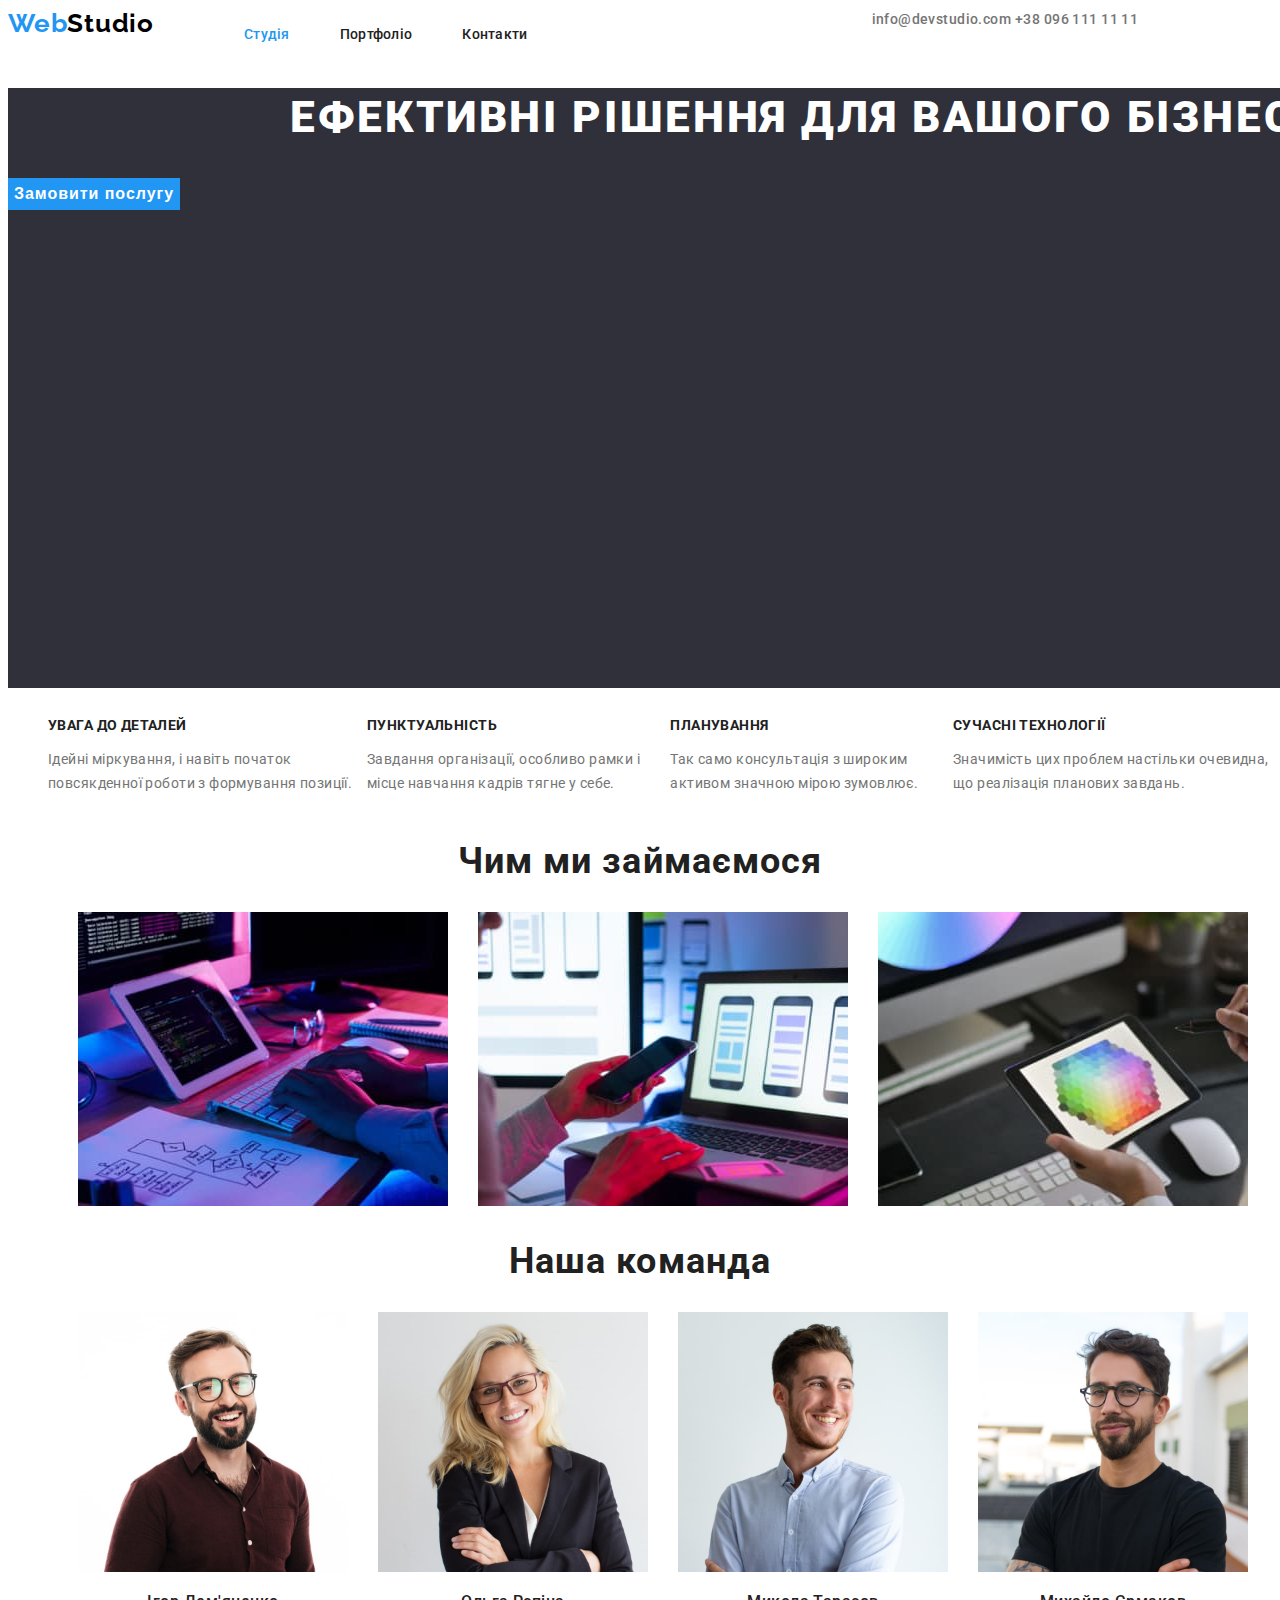
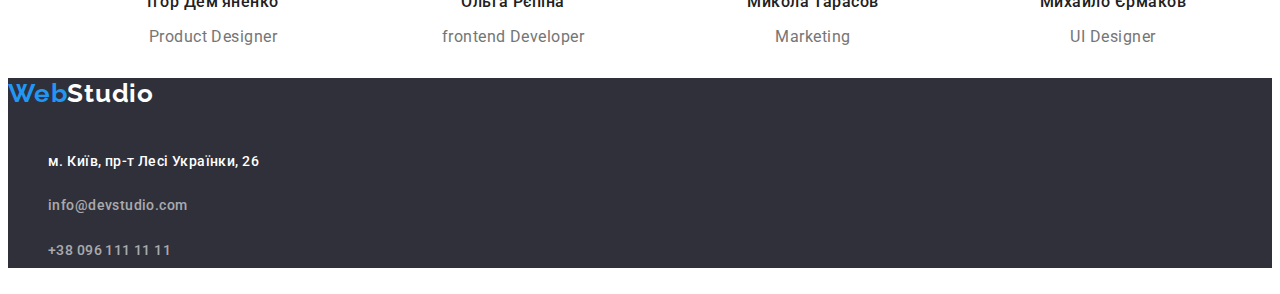
<file: index.html>
<!DOCTYPE html>
<html lang="uk">
<head>
    <meta charset="UTF-8">
    <meta http-equiv="X-UA-Compatible" content="IE=edge">
    <meta name="viewport" content="width=, initial-scale=1.0">
    <title>Document</title>
    <link rel="preconnect" href="https://fonts.googleapis.com">
    <link rel="preconnect" href="https://fonts.gstatic.com" crossorigin>
    <link href="https://fonts.googleapis.com/css2?family=Raleway:wght@700&family=Roboto:wght@400;500;700;900&display=swap" rel="stylesheet">  
    <link rel="stylesheet" href="./css/styles.css"> 
</head>
<body>
    <header class="menu">        
        <!-- main menu  -->        
        <!-- logo -->           
        <a href="./index.html" class="logo"> <span class="logo-accent">Web</span>Studio </a>
        <!-- navigation -->
        <nav class="nav">                
            <ul class="nav-list">
                <li><a href="./index.html" class="nav-item current">Студія</a></li>
                <li><a href="./portfolio.html" class="nav-item">Портфоліо</a></li>
                <li><a href="/contact" class="nav-item">Контакти</a></li>        
            </ul>
        </nav>
        <!-- contacts -->
        <div class="contacts">
            <a href="mailto:info@devstudio.com" class="contact-link">info@devstudio.com</a>  
            <a href="tel:+380961111111" class="contact-link">+38 096 111 11 11</a>
        </div>           
    </header>                                              
    <main>
        <!-- big header -->
        <section class="hero">            
            <h1 class="big-header">
                 Ефективні рішення для вашого бізнесу
            </h1>
            <button type="button" class="button-accent">
                Замовити послугу
            </button>           
        </section>
        <!-- features name-->
        <section>            
            <ul class="list-features">
                <li>
                    <h3 class="list-features-name">УВАГА ДО ДЕТАЛЕЙ</h3>
                    <p class="list-features-text">Ідейні міркування, і навіть початок повсякденної роботи з формування позиції.</p>
                </li>
                <li>
                    <h3 class="list-features-name">ПУНКТУАЛЬНІСТЬ</h3>
                    <p class="list-features-text">Завдання організації, особливо рамки і місце навчання кадрів тягне у себе.</p>
                </li>
                <li>
                    <h3 class="list-features-name">ПЛАНУВАННЯ</h3>
                    <p class="list-features-text">Так само консультація з широким активом значною мірою зумовлює.</p>
                </li>
                <li>
                    <h3 class="list-features-name">СУЧАСНІ ТЕХНОЛОГІЇ</h3>
                    <p class="list-features-text">Значимість цих проблем настільки очевидна, що реалізація планових завдань.</p>
                </li>
            </ul>   
        </section>
        <!-- what we do -->
        <section>
            <h2 class="do-name">
                Чим ми займаємося
            </h2>
            <!-- list photo what we do -->
            <ul class="list-do">
                <li class="list-do-item">
                    <img src="images/work_computer.jpg" alt="человек за компьютером" width="370"> 
                </li> 
                <li class="list-do-item">
                    <img  src="images/tel_and_comp.jpg" alt="человек с телефоном у компьютера" width="370">  
                </li>            
                <li class="list-do-item">
                    <img src="images/stylus.jpg" alt="человек со стилусом" width="370">
                </li>                 
            </ul>
        </section>        
        <!-- our team -->
        <section>
            <h2 class="our-team">
                Наша команда
            </h2>            
            <ul class="list-team">
                <li class="list-team-item"> 
                    <img src="images/product_designer.jpg" alt="продакт дизайнер" width="270">                    
                    <h3 class="list-team-name">Ігор Дем'яненко</h3>
                    <p class="list-team-position" lang="en">Product Designer</p>                                 
                </li>
                <li class="list-team-item">                    
                    <img src="images/frontend_developer.jpg" alt="фронтенд-розробник" width="270">                    
                    <h3 class="list-team-name">Ольга Рєпіна</h3>
                    <p class="list-team-position" lang="en">frontend Developer</p>                    
                </li>
                <li class="list-team-item">                     
                    <img src="images/marketing.jpg" alt="маркетолог" width="270">                   
                    <h3 class="list-team-name">Микола Тарасов</h3>
                    <p class="list-team-position" lang="en">Marketing</p>    
                </li>
                <li class="list-team-item"> 
                    <img src="images/UI_Designer.jpg" alt="дизайнер інтерфейсу користувачів" width="270">        
                    <h3 class="list-team-name">Михайло Єрмаков</h3>
                    <p class="list-team-position" lang="en">UI Designer</p>          
                </li> 
            </ul>    
        </section>
    </main>
     <footer class="bg-footer">
         <a href="./index.html" class="logo logo-color-change"> <span class="logo-accent">Web</span>Studio </a>             
         <address">
             <ul class="address-footer">
                <li>  <a href="https://www.google.com.ua/maps/place/%D0%B1%D1%83%D0%BB.+%D0%9B%D0%B5%D1%81%D0%B8+%D0%A3%D0%BA%D1%80%D0%B0%D0%B8%D0%BD%D0%BA%D0%B8,+26,+%D0%9A%D0%B8%D0%B5%D0%B2,+02000/@50.4265841,30.5361971,17z/data=!3m1!4b1!4m5!3m4!1s0x40d4cf0e033ecbe9:0x57a4dffefec77da0!8m2!3d50.4265807!4d30.5383858?hl=ru" target="_blank"  rel="noopener noreferrer" class="contact-link post-address">м. Київ, пр-т Лесі Українки, 26</a> </li>         
                <li>  <a href="mailto:info@devstudio.com" class="contact-link link-footer">info@devstudio.com</a> </li>
                <li>  <a href="tel:+380961111111" class="contact-link link-footer">+38 096 111 11 11</a>  </li>
            </ul>                                     
        </address>
    </footer>
</body>
</html>
</file>
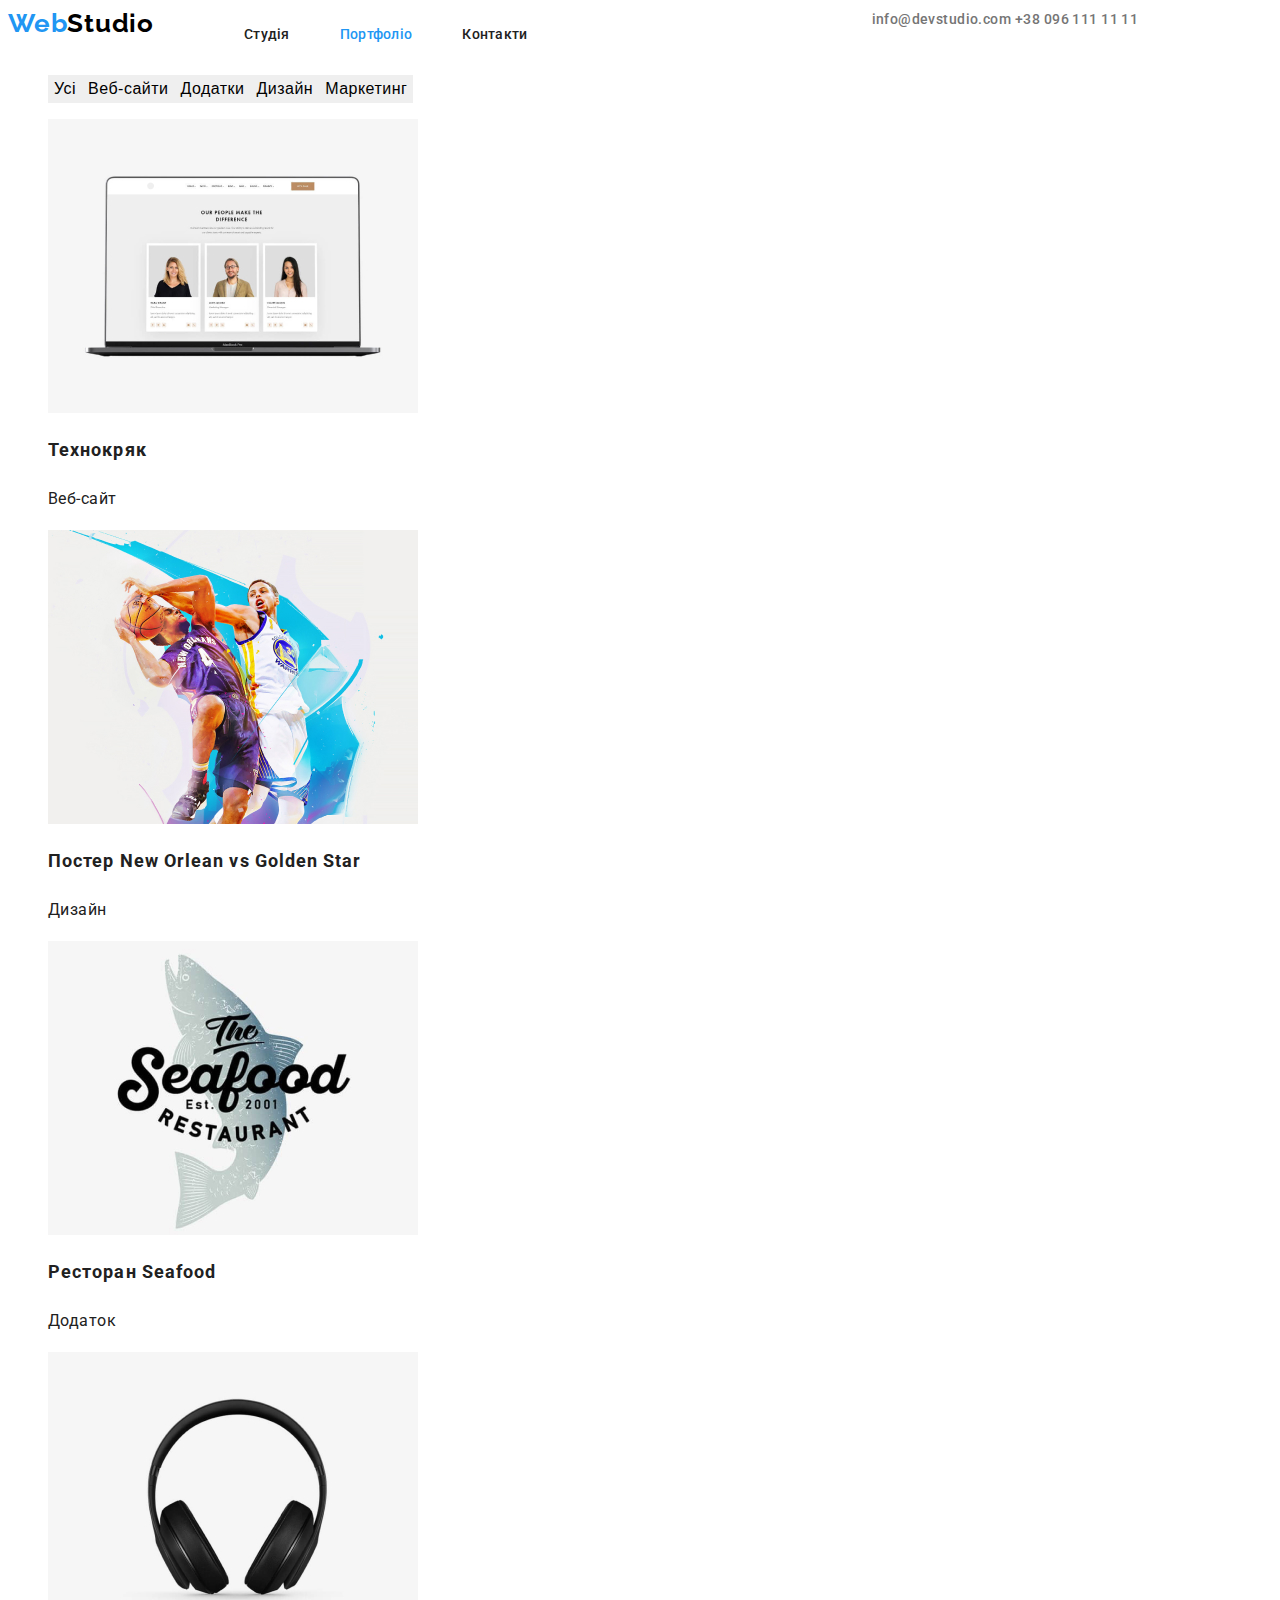
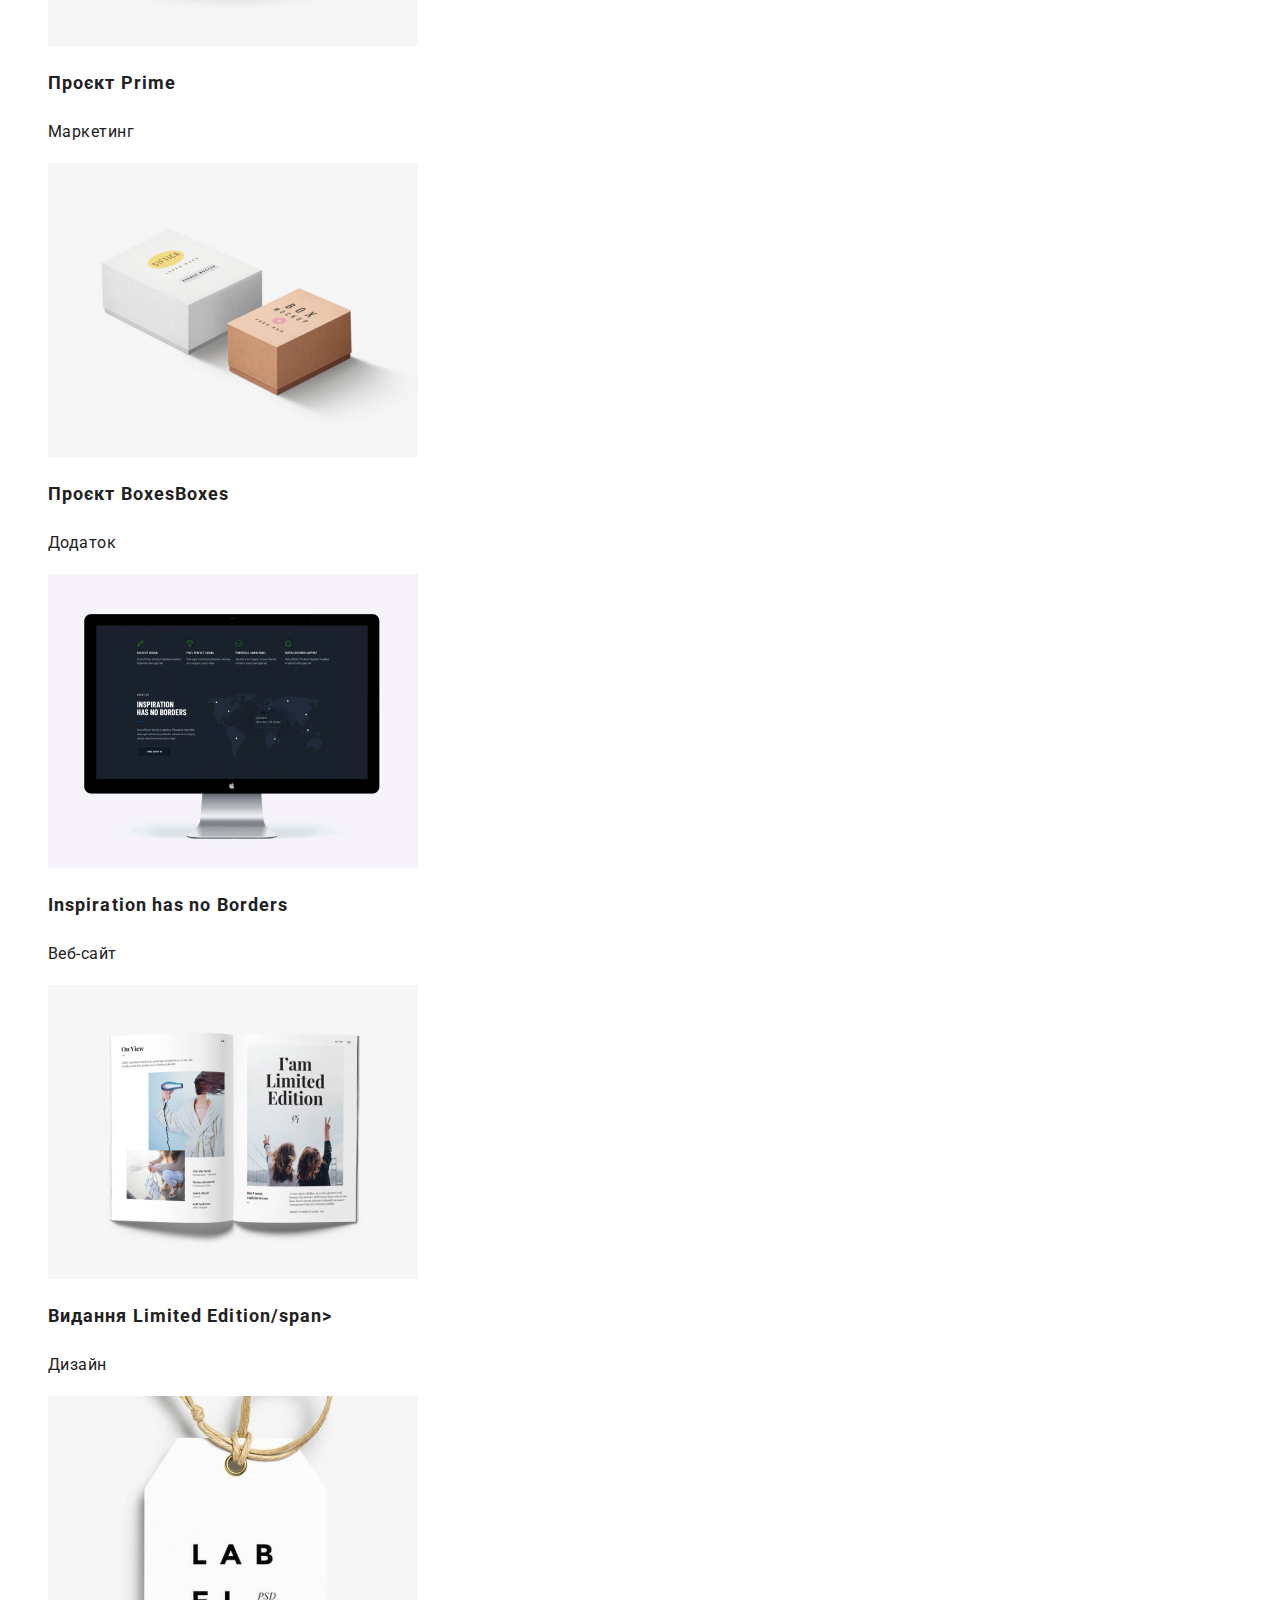
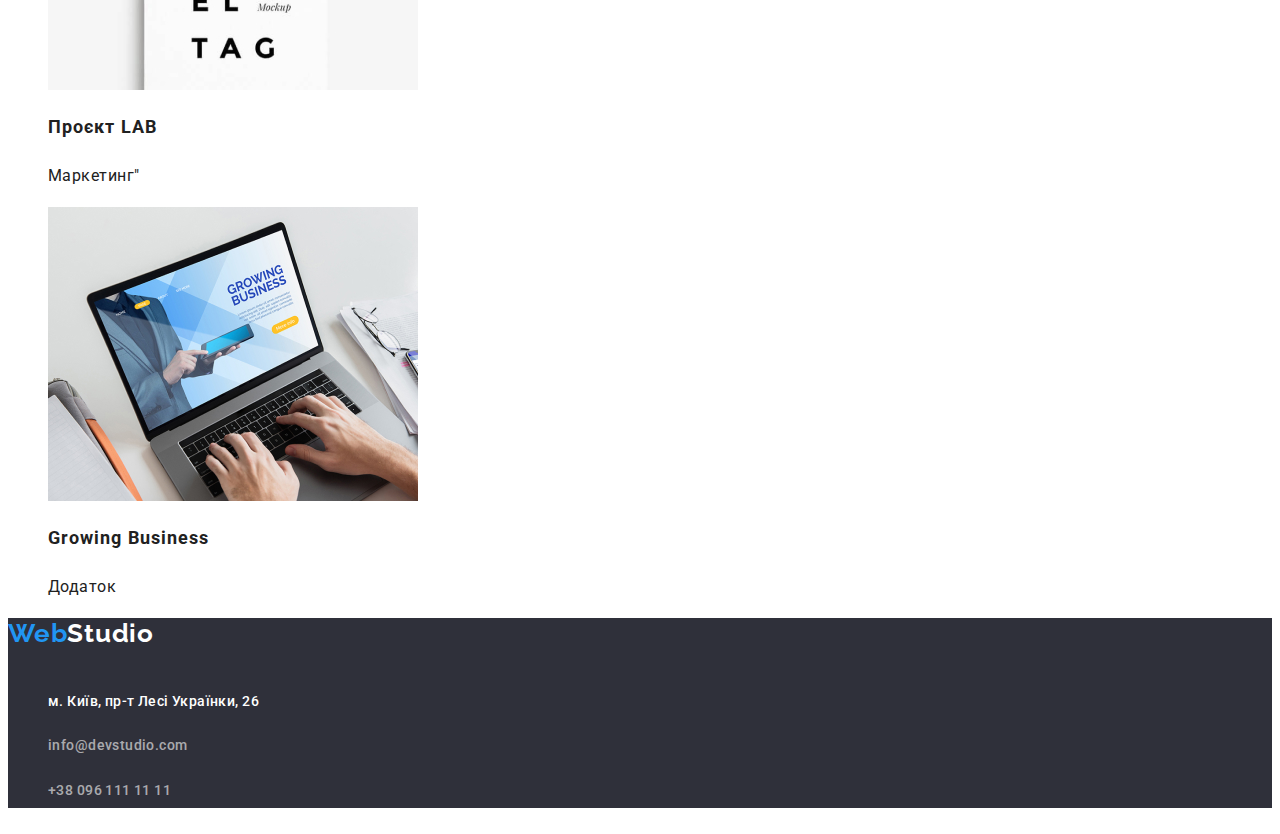
<file: portfolio.html>
<!DOCTYPE html>
<html lang="uk">
<head>
    <meta charset="UTF-8">
    <meta http-equiv="X-UA-Compatible" content="IE=edge">
    <meta name="viewport" content="width=device-width, initial-scale=1.0">
    <title>Document</title>  
    <link rel="preconnect" href="https://fonts.googleapis.com">
    <link rel="preconnect" href="https://fonts.gstatic.com" crossorigin>
    <link href="https://fonts.googleapis.com/css2?family=Raleway:wght@700&family=Roboto:wght@400;500;700;900&display=swap" rel="stylesheet">  
    <link rel="stylesheet" href="./css/styles.css">
</head>
<body>
    <header class="menu">        
        <!-- main menu  -->        
        <!-- logo -->           
        <a href="./index.html" class="logo"> <span class="logo-accent">Web</span>Studio </a>
        <!-- navigation -->
        <nav class="nav">                
            <ul class="nav-list">
                <li><a href="./index.html" class="nav-item">Студія</a></li>
                <li><a href="./portfolio.html" class="nav-item current">Портфоліо</a></li>
                <li><a href="/contact" class="nav-item">Контакти</a></li>        
            </ul>
        </nav>
        <!-- contacts -->
        <div class="contacts">
            <a href="mailto:info@devstudio.com" class="contact-link">info@devstudio.com</a>  
            <a href="tel:+380961111111" class="contact-link">+38 096 111 11 11</a>
        </div>           
    </header>
    <main>
        <!-- our projects-->      
        <!-- filter by project types -->
        <section class="projects">
            <ul class="project-filter">
             <li> <button type="button" class="button">Усі</button> </li>
                <li> <button type="button" class="button">Веб-сайти</button> </li>
                <li> <button type="button" class="button">Додатки</button> </li>
                <li> <button type="button" class="button">Дизайн</button> </li>
                <li> <button type="button" class="button">Маркетинг</button> </li>
            </ul>
            <!--  list of project types -->
            <ul class="project-types">
                <li> 
                    <a href="" class="project-link">
                        <img src="./images/img_1.jpg" alt="Приклад зробленого Веб-сайту Технокряк" width="370">
                        <h2 class="project-name">Технокряк</h2>
                        <p class="project-type">Веб-сайт</p> 
                    </a> 
                </li>
                <li> 
                    <a href="" class="project-link">
                        <img src="./images/img_2.jpg" alt="Приклад розробленего дизайну" width="370">
                        <h2 class="project-name">Постер <span lang="en">New Orlean vs Golden Star</span> </h2>
                        <p class="project-type">Дизайн</p> 
                    </a> 
                </li>
                <li> 
                    <a href="" class="project-link">
                        <img src="./images/img_3.jpg" alt="Приклад зробленого додатку" width="370">
                        <h2 class="project-name">Ресторан <span lang="en">Seafood</span> </h2>
                        <p class="project-type">Додаток</p> 
                    </a> 
                </li>
                <li> 
                    <a href="" class="project-link">
                        <img src="./images/img_4.jpg" alt="Приклад виконаного проекту з маркетингу" width="370">
                        <h2 class="project-name">Проєкт <span lang="en">Prime</span> </h2>
                        <p class="project-type">Маркетинг</p> 
                    </a> 
                </li>
                <li> 
                    <a href="" class="project-link">
                        <img src="./images/img_5.jpg" alt="Приклад зробленого додатку" width="370">
                        <h2 class="project-name">Проєкт Boxes<span lang="en">Boxes</span> </h2>
                        <p class="project-type">Додаток</p> 
                    </a> 
                </li>
                <li> 
                    <a href="" class="project-link">
                        <img src="./images/img_6.jpg" alt="Приклад зробленого Веб-сайту" width="370">
                        <h2  class="project-name" lang="en">Inspiration has no Borders</h2>
                        <p class="project-type">Веб-сайт</p> 
                    </a> 
                </li>
                <li> 
                    <a href="" class="project-link">
                        <img src="./images/img_7.jpg" alt="Приклад розробленего дизайну" width="370">
                        <h2  class="project-name">Видання <span lang="en">Limited Edition/span> </h2>
                        <p class="project-type">Дизайн</p> 
                    </a> 
                </li>
                <li> 
                    <a href="" class="project-link">
                        <img src="./images/img_8.jpg" alt="Приклад виконаного проекту з маркетингу" width="370">
                        <h2 class="project-name">Проєкт <span lang="en">LAB</span> </h2>
                        <p class="project-type">Маркетинг"</p> 
                    </a> 
                </li>
                <li> 
                    <a href="" class="project-link">
                        <img src="./images/img_9.jpg" alt="Приклад зробленого додатку" width="370">
                        <h2  class="project-name" lang="en">Growing Business</h2>
                        <p class="project-type">Додаток</p> 
                    </a> 
                </li>
            </ul>  
        </section>             
    </main>
    <footer class="bg-footer">
        <a href="./index.html" class="logo logo-color-change"> <span class="logo-accent">Web</span>Studio </a>        
        <address">
            <ul class="address-footer">
                <li>  <a href="https://www.google.com.ua/maps/place/%D0%B1%D1%83%D0%BB.+%D0%9B%D0%B5%D1%81%D0%B8+%D0%A3%D0%BA%D1%80%D0%B0%D0%B8%D0%BD%D0%BA%D0%B8,+26,+%D0%9A%D0%B8%D0%B5%D0%B2,+02000/@50.4265841,30.5361971,17z/data=!3m1!4b1!4m5!3m4!1s0x40d4cf0e033ecbe9:0x57a4dffefec77da0!8m2!3d50.4265807!4d30.5383858?hl=ru" target="_blank"  rel="noopener noreferrer" class="contact-link post-address">м. Київ, пр-т Лесі Українки, 26</a> </li>  
                <li>  <a href="mailto:info@devstudio.com" class="contact-link link-footer">info@devstudio.com</a> </li>     
                <li>  <a href="tel:+380961111111" class="contact-link link-footer">+38 096 111 11 11</a>  </li>
            </ul>                                     
        </address>
    </footer>    
</body>
</html>
</file>
<file: css/styles.css>
/* !!!!!!!!!!!! COMMON STYLES !!!!!!!!!!!!!!*/
:root{ 
    --primary-text-color: #212121;    
    --secondary-text-color: #757575;
    --accent-text-color1: #ffffff;
    --accent-text-color2: #2196F3;
    --bg-color: #2F303A;
    --contact-color-footer: rgba(255,255,255,0.6);
    --logo-color-text: #000000; 
}
body{
    font-family: Roboto, sans-serif;    
}
/* header (common)*/
.menu{
    display: flex;
}   
.logo-accent{
    color: var(--accent-text-color2);
}
.logo{   
    color: var(--logo-color-text);
    font-family: Raleway, sans-serif;
    font-style: 400;
    font-weight: 700;
    font-size: 26px;
    line-height: 1.19;
    letter-spacing: 0.03em; 
    margin: 24px,215px;    
}
.nav-list{
    display: flex;   
}
.nav-list,.address-footer{
    list-style-type: none;
}
.nav-item{
    color: var(--primary-text-color);
    padding-left: 50px;    
    font-size: 14px;
    font-weight: 500;
    line-height: 1.14;
    letter-spacing: 0.02em;
    text-align: left;  
}

.nav-item:hover,
.nav-item:focus{
    color: var(--accent-text-color2);    
}
.nav-item.current{
    color: var(--accent-text-color2);   
}
.logo,.nav-item,.contact-link{
    text-decoration: none;
}
.contacts{
    margin-left: 344px;
}
.contact-link{
   color: var(--secondary-text-color);   
    font-size: 14px;
    font-weight: 500;
    line-height: 1.71;
    letter-spacing: 0.03em;
    text-align: left;      
}
.contact-link:hover,
.contact-link:focus,
.contact-link.link-footer:hover,
.contact-link.link-footer:focus,
.contact-link.post-address:hover,
.contact-link.post-address:focus{
    color: var(--accent-text-color2);         
 }

/* main (common)*/

/* footer (common)*/
.bg-footer{
    background: var(--bg-color);
}
.logo-color-change{
    color: var(--accent-text-color1);
}
.address-footer{   
    font-style: 400;
    font-weight: 700;
    font-size: 26px;
    line-height: 1.71;
    letter-spacing: 0.03em;    
}
.contact-link.link-footer{
    color: var(--contact-color-footer);    
}
.contact-link.post-address{
    color: var(--accent-text-color1);   
}
 

  
/* !!!!!!!!!!!! INDEX.HTML !!!!!!!!!!!!!!*/
/* main (index)*/
.hero{    
    background-color: var(--bg-color);
    width: 1600px;
    height: 600px;
}
.big-header{  
    color: var(--accent-text-color1);
    font-weight: 900;
    font-size: 44px;    
    line-height: 1.36;
    letter-spacing: 0.06em;
    text-align: center;
    text-transform: uppercase; 
    }
.button-accent{
    border: none;
    color: var(--accent-text-color1); 
    background-color: var(--accent-text-color2);  
    font-size: 16px;
    font-weight: 700;
    line-height: 1.88;
    letter-spacing: 0.06em;
    text-align: center;
    cursor: pointer; 
}
.list-features,.list-do,.list-team{
    list-style-type: none;
    display: flex;
}
.list-features-name,.list-team-name{  
    color: var(--primary-text-color);
}
.list-features-name{    
    font-size: 14px;
    font-weight: 700;   
    line-height: 1.14;
    letter-spacing: 0.03em;
    text-align: left;
}
.list-features-text,.list-team-position{
    color: var(--secondary-text-color);
}
.list-features-text{
    font-size: 14px;
    line-height: 1.71;
    letter-spacing: 0.03em;
    text-align: left;
}
.do-name,.our-team{ 
    color: var(--primary-text-color);  
    font-size: 36px;
    font-weight: 700;
    line-height: 1.17;
    letter-spacing: 0.03em;
    text-align: center;    
}
.list-do-item,.list-team-item{
    padding-left: 30px;
}
.list-team-name{   
    font-size: 16px;
    font-weight: 500;
    line-height: 1.19;
    letter-spacing: 0.03em;
    text-align: center;
}
.list-team-position{    
    font-size: 16px;
    line-height: 1.19;
    letter-spacing: 0.03em;
    text-align: center;
}
/* !!!!!!!!!!!! PORTFOLIO.HTML !!!!!!!!!!!!!!*/
/* main (portfolio)*/
.project-types,.project-filter{
    list-style-type: none;
}
.project-filter{
    display: flex;
}
.project-link{
    text-decoration: none;
    color:  var(--primary-text-color);    
}
.button{
    border: none;
    cursor: pointer;   
    font-size: 16px;
    font-weight: 500;
    line-height: 1.62;
    letter-spacing: 0.03em;
}
.button:hover,
.button:focus{
    color: var(--accent-text-color1); 
    background-color: var(--accent-text-color2);
}
.project-name{   
    font-size: 18px;
    font-weight: 700;
    line-height: 2;
    letter-spacing: 0.06em;    
}
.project-type{ 
    font-size: 16px;
    font-weight: 400;
    line-height: 1.88;
    letter-spacing: 0.03em;   
}
</file>
